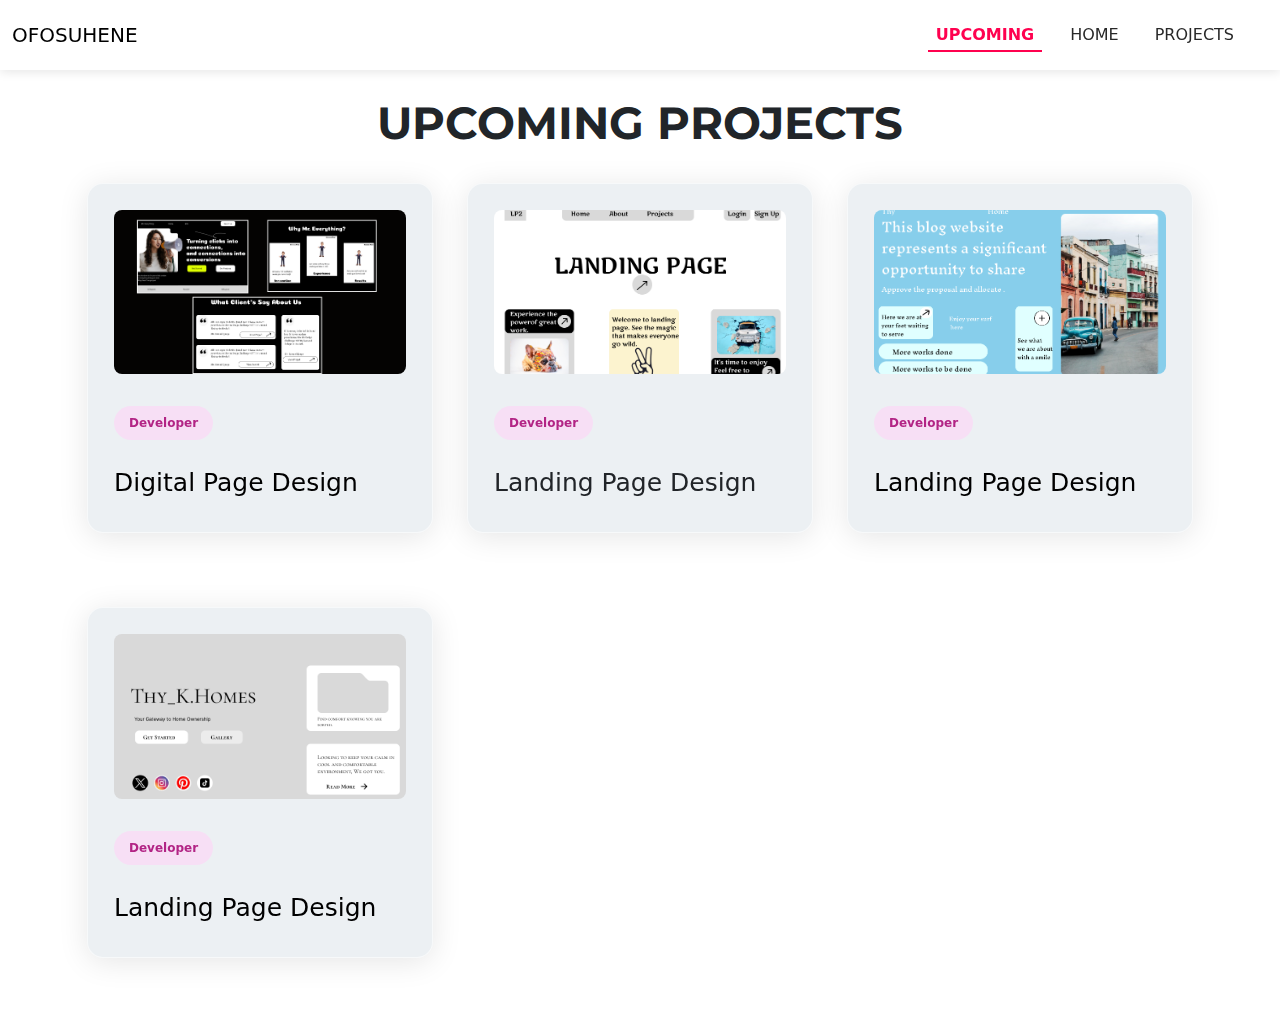
<file: upcoming.html>
<!DOCTYPE html>
<html lang="en">
<head>
  <meta charset="UTF-8">
  
      <title>OFOSUHENE's PROJECTS</title>
    <link rel="icon" href="img/icon.png">
<link rel="stylesheet" href="style.css">
    <script src="https://code.jquery.com/jquery-3.6.0.min.js"></script>
    <link rel="stylesheet" href="https://cdnjs.cloudflare.com/ajax/libs/font-awesome/6.4.2/css/all.min.css">

    <link href='https://fonts.googleapis.com/css?family=Montserrat' rel='stylesheet'>
    <link href="https://cdn.jsdelivr.net/npm/bootstrap@5.3.3/dist/css/bootstrap.min.css" rel="stylesheet" integrity="sha384-QWTKZyjpPEjISv5WaRU9OFeRpok6YctnYmDr5pNlyT2bRjXh0JMhjY6hW+ALEwIH" crossorigin="anonymous">
</head>
<body>


  <!-- =======================================
     NAVIGATION BAR (HEADER)
     Fixed-top responsive navbar for site navigation
======================================= -->
<div class="container-fluid">
  <nav id="navbar" class="navbar navbar-expand-lg fixed-top custom-navbar" style="height: 70px;">
    
    <!-- ================================
         NAVBAR BRAND AND TOGGLER BUTTON
         Logo/brand on the left & toggle button for mobile
    ================================= -->
    <div class="container-fluid">
      <a class="navbar-brand" href="index.html">OFOSUHENE</a>
      <button
        class="navbar-toggler"
        type="button"
        data-bs-toggle="collapse"
        data-bs-target="#navbarNavDropdown"
        aria-controls="navbarNavDropdown"
        aria-expanded="false"
        aria-label="Toggle navigation"
      >
        <span class="navbar-toggler-icon"></span>
      </button>

      <!-- ================================
           NAVIGATION LINKS
           Collapsible nav links aligned to the right
      ================================= -->
      <div class="collapse navbar-collapse" id="navbarNavDropdown">
        <ul class="navbar-nav ms-auto">
         
          <li class="nav-item">
            <a class="nav-link active" href="#upcoming">UPCOMING</a>
          </li>
           <li class="nav-item">
            <a class="nav-link " href="index.html">HOME</a>
          </li><li class="nav-item">
            <a class="nav-link " href="projects.html">PROJECTS</a>
          </li>
       
        </ul>
      </div>
    </div>
  </nav>
</div>


<br><br> <br><br>
  <section class="container pb-5">
    <h2 class="text-center fw-bold" style="font-family: Montserrat; font-size: 45px;">UPCOMING PROJECTS</h2>
    <div class="row g-4">
      <!-- Modal Trigger -->

   

      <!-- ==== Card 4 (Hidden or for full page) ==== -->
    <div class="col-12 col-sm-6 col-lg-4 d-none d-lg-block">
      <div class="card-list">
        <a href="#" 
           class="card-item" 
           style="background-color: #ECF0F3;"
           data-bs-toggle="modal" 
           data-bs-target="#dynamicModal1"
           data-title="Digital Site Project 2"
           data-image="img/Mr. Everything.png">
          <img src="img/Mr. Everything.png" alt="Digital Site Thumbnail">
          <span class="developer">Developer</span>
          <h3 style="font-weight: 500; font-size: 25px;">Digital Page Design</h3>
        </a>
      </div>
    </div>


    <!-- ==== Card 1 ==== -->
    <div class="col-12 col-sm-6 col-lg-4">
      <div class="card-list">
        <a href="#" 
           class="card-item" 
           style="background-color: #ECF0F3;" 
           data-bs-toggle="modal" 
           data-bs-target="#dynamicModal1"
           data-title="Healthy Project 1"
           data-image="img/Landing Page 2.png">
          <img src="img/Landing Page 2.png" alt="Healthy Project Thumbnail">
          <span class="developer">Developer</span>
          <h3 style="font-weight: 500; font-size: 25px; color: #212428;">Landing Page Design</h3>
        </a>
      </div>
    </div>

    <!-- ==== Card 2 ==== -->
    <div class="col-12 col-sm-6 col-lg-4">
      <div class="card-list">
        <a href="#" 
           class="card-item" 
           style="background-color: #ECF0F3;"
           data-bs-toggle="modal" 
           data-bs-target="#dynamicModal1"
           data-title="Healthy Project 2"
           data-image="img/Landing Page 3.png">
          <img src="img/Landing Page 3.png" alt="Healthy Project Thumbnail">
          <span class="developer">Developer</span>
          <h3 style="font-weight: 500; font-size: 25px;">Landing Page Design</h3>
        </a>
      </div>
    </div>

    <!-- ==== Card 3 ==== -->
    <div class="col-12 col-sm-6 col-lg-4">
      <div class="card-list">
        <a href="#" 
           class="card-item" 
           style="background-color: #ECF0F3;"
           data-bs-toggle="modal" 
           data-bs-target="#dynamicModal1"
           data-title="Healthy Project 3"
           data-image="img/Landing Page 4.png">
          <img src="img/Landing Page 4.png" alt="Healthy Project Thumbnail">
          <span class="developer">Developer</span>
          <h3 style="font-weight: 500; font-size: 25px;">Landing Page Design</h3>
        </a>
      </div>
    </div>
  </div>


    </div>
  </section>


<!-- =======================
     Dynamic Modal for Upcoming Projects
     ======================= -->
<div class="modal fade" id="dynamicModal1" tabindex="-1" aria-hidden="true">
  <div class="modal-dialog modal-xl"> <!-- Large, centered modal -->
    <div class="modal-content modal-custom">

      <!-- ===== Modal Header (Close Button Only) ===== -->
      <div class="modal-header border-0"> <!-- No bottom border -->
        <!-- Close Button -->
        <button type="button" class="btn-close" data-bs-dismiss="modal" aria-label="Close"></button>
      </div>

      <!-- ===== Modal Body (Main Content) ===== -->
      <div class="modal-body d-flex justify-content-center align-items-center">
        <!-- Dynamic Image (will be set via JavaScript) -->
        <img 
          id="dynamicModalImage" 
          alt="Dynamic Modal Content" 
          class="img-fluid modal-img" 
        >
      </div>

      <!-- ===== Modal Footer (Title & Close) ===== -->
      <div class="modal-footer border-0 text-center flex-column">
        <!-- Dynamic Title (updated via JavaScript) -->
        <h5 
          id="dynamicModalTitle" 
          class="text-center" 
          style="font-family: Montserrat; font-weight: 600;"
        ></h5>

        <!-- Close Button -->
        <button 
          type="button" 
          class="btn btn-secondary mt-2" 
          data-bs-dismiss="modal"
        >
          Close
        </button>
      </div>

    </div>
  </div>
</div>
<script>
  // JavaScript to handle dynamic modal content
  const dynamicModal = document.getElementById('dynamicModal1');
  dynamicModal.addEventListener('show.bs.modal', function (event) {
    // Button that triggered the modal
    const button = event.relatedTarget;
    
    // Extract data attributes from the clicked card
    const title = button.getAttribute('data-title');
    const image = button.getAttribute('data-image');
    
    // Update modal content
    const modalTitle = document.getElementById('dynamicModalTitle');
    const modalImage = document.getElementById('dynamicModalImage');
    modalTitle.textContent = title;
    modalImage.src = image;
  });
</script>

<script src="main.js"></script>
    <script src="https://cdn.jsdelivr.net/npm/bootstrap@5.3.3/dist/js/bootstrap.bundle.min.js" integrity="sha384-YvpcrYf0tY3lHB60NNkmXc5s9fDVZLESaAA55NDzOxhy9GkcIdslK1eN7N6jIeHz" crossorigin="anonymous"></script>
</body>
</html>
</file>
<file: style.css>
/* General Styles */
html {
  scroll-behavior: smooth;
}

body {
  background-color: #ECF0F3;
}

a {
  text-decoration: none;
}

section {
  scroll-margin-top: 80px;
}

/* Typography and Animation */
.cursor {
  border-right: 2px solid black;
  animation: blink 0.7s steps(2, start) infinite;
}

@keyframes blink {
  to {
    border-color: transparent;
  }
}

/* Navbar Styles */
.custom-navbar {
  background-color: #ECF0F3;
  transition: background-color 0.3s ease-in-out;
}

.custom-navbar.scrolled {
  box-shadow: 0 2px 5px rgba(0, 0, 0, 0.1);
}
 .custom-navbar {
    background-color: white;
    z-index: 1050;
    box-shadow: 0 2px 10px rgba(0, 0, 0, 0.1);
  }

  .navbar-collapse {
    background-color: white;
    padding: 1rem;
  }

  .nav-link.active {
    color: #ff014f !important;
    font-weight: bold;
  }

.custom-navbar .nav-link {
  color: #282828;
  margin: 0 10px;
  padding: 5px 10px;
  transition: all 0.3s ease;
}

.custom-navbar .nav-link:hover {
  color: #f8f9fa;
}

.custom-navbar .nav-link.active {
  color: #ff014f;
  font-weight: bold;
  border-bottom: 2px solid #ff014f;
  padding-bottom: 3px;
  position: relative;
}

.custom-navbar .nav-link.active::after {
  content: '';
  position: absolute;
  width: 100%;
  height: 2px;
  bottom: -2px;
  left: 0;
  background-color: #ff014f;
  transform: scaleX(1);
  transition: transform 0.3s ease;
}

.navbar-brand {
  color: #333;
  transition: color 0.3s ease-in-out;
}

.navbar-brand:hover {
  color: #555;
}

.nav-link:hover {
  color: #555;
}

/* Header Scroll Background */
.header {
  background-color: transparent;
  transition: background-color 0.3s ease;
}

.header.scrolled {
  background-color: #1c1c1e;
  box-shadow: 0 2px 5px rgba(0, 0, 0, 0.1);
}

/* Social Buttons */
.social-buttons {
  display: flex;
  gap: 15px;
  margin: 20px 0;
}

.social-button {
  display: flex;
  align-items: center;
  justify-content: center;
  width: 50px;
  height: 50px;
  border-radius: 50%;
  background: linear-gradient(145deg, #ffffff, #d9d9d9);
  box-shadow: 5px 5px 15px rgba(0, 0, 0, 0.1), -5px -5px 15px rgba(255, 255, 255, 0.7);
  color: #444;
  font-size: 20px;
  transition: all 0.3s ease;
}

.social-button:hover {
  transform: translateY(-5px);
  box-shadow: 0 10px 20px rgba(0, 0, 0, 0.2), 0 -10px 20px rgba(255, 255, 255, 0.5);
}

.social-button.facebook { color: #1877f2; }
.social-button.twitter { color: #1da1f2; }
.social-button.linkedin { color: #0077b5; }
.social-button.youtube { color: #ff0000; }

.social-button.instagram {
  background: radial-gradient(circle, #f09433, #e6683c, #dc2743, #cc2366, #bc1888);
  color: #fff;
}

/* Card List */
.card-list {
  display: grid;
  margin: 20px auto;
  padding: 5px;
  gap: 20px;
}

.card-list .card-item {
  position: relative;
  overflow: hidden;
  padding: 26px;
  list-style: none;
  cursor: pointer;
  text-decoration: none;
  background: rgba(255, 255, 255, 0.19);
  border-radius: 16px;
  box-shadow: 0 4px 30px rgba(0, 0, 0, 0.1);
  backdrop-filter: blur(7.2px);
  -webkit-backdrop-filter: blur(7.2px);
  border: 1px solid rgba(255, 255, 255, 0.6);
  transition: border 0.5s ease;
}

.card-list .card-item img {
  width: 100%;
  aspect-ratio: 16/9;
  border-radius: 8px;
  object-fit: cover;
  transition: transform 0.3s ease;
}

.card-list .card-item:hover img {
  transform: scale(1.1);
}

.card-list .card-item:hover .arrow {
  background: #000;
  color: #fff;
}

.card-list span {
  display: inline-block;
  margin-top: 32px;
  padding: 8px 15px;
  font-size: 0.75rem;
  font-weight: 600;
  border-radius: 50px;
}

.card-list .developer {
  background-color: #F7DFF5;
  color: #B22485;
}

.card-list .designer {
  background-color: #d1e8ff;
  color: #2968a8;
}

.card-list .editor {
  background-color: #d6f8d6;
  color: #205c20;
}

.card-item h3 {
  color: #000;
  font-size: 1.438rem;
  margin-top: 28px;
  font-weight: 600;
}

/* Responsive */
@media (max-width: 1200px) {
  .card-list .card-item {
    padding: 10px;
  }
}

@media (max-width: 980px) {
  .card-list {
    margin: 0 auto;
  }
}

/* Modal */
.custom-modal, .modal-custom {
  background: rgba(255, 255, 255, 0.14);
  border-radius: 16px;
  box-shadow: 0 4px 30px rgba(0, 0, 0, 0.1);
  backdrop-filter: blur(9.4px);
  -webkit-backdrop-filter: blur(9.4px);
  border: 1px solid rgba(255, 255, 255, 0.41);
}

.modal-body {
  display: flex;
  flex-direction: row;
  gap: 20px;
}

.modal-image img, .modal-img {
  width: 100%;
  max-width: 90%;
  height: auto;
  border-radius: 10px;
  box-shadow: 0 4px 15px rgba(0, 0, 0, 0.2);
}

.modal-text {
  flex: 1;
  display: flex;
  flex-direction: column;
  justify-content: center;
}

.modal-subtitle {
  color: #6c757d;
  font-size: 14px;
  text-transform: uppercase;
  margin-bottom: 5px;
}

.modal-title {
  font-size: 24px;
  font-weight: bold;
  margin-bottom: 15px;
}

.modal-buttons .btn {
  margin-right: 10px;
  border-radius: 25px;
  padding: 10px 20px;
}

.modal-buttons .btn-primary {
  background-color: #f43b47;
  border: none;
}

.modal-close {
  position: absolute;
  top: 15px;
  right: 15px;
  color: #333;
  background: transparent;
  font-size: 1.5rem;
  border: none;
}

@media (max-width: 768px) {
  .modal-body {
    flex-direction: column;
  }

  .modal-image, .modal-text {
    width: 100%;
  }

  .modal-image img {
    margin-bottom: 15px;
  }
}

.profile-image img {
  max-width: 100%;
  border-radius: 15px;
}

/* Buttons */
button.btn {
  width: 100%;
  color: #333;
  border: none;
  padding: 10px 20px;
  font-size: 16px;
  border-radius: 5px;
  transition: background-color 0.3s ease, color 0.3s ease;
  background: rgba(236, 240, 243, 0.94);
  box-shadow: 0 4px 30px rgba(0, 0, 0, 0.1);
  backdrop-filter: blur(11.2px);
  -webkit-backdrop-filter: blur(11.2px);
}

button.btn:hover {
  background-color: #ff014f;
  color: #fff;
}

/* Contact Link */
.contact-link {
  color: black;
  transition: color 0.3s ease;
}

.contact-link:hover {
  color: #ff014f;
}
</file>
